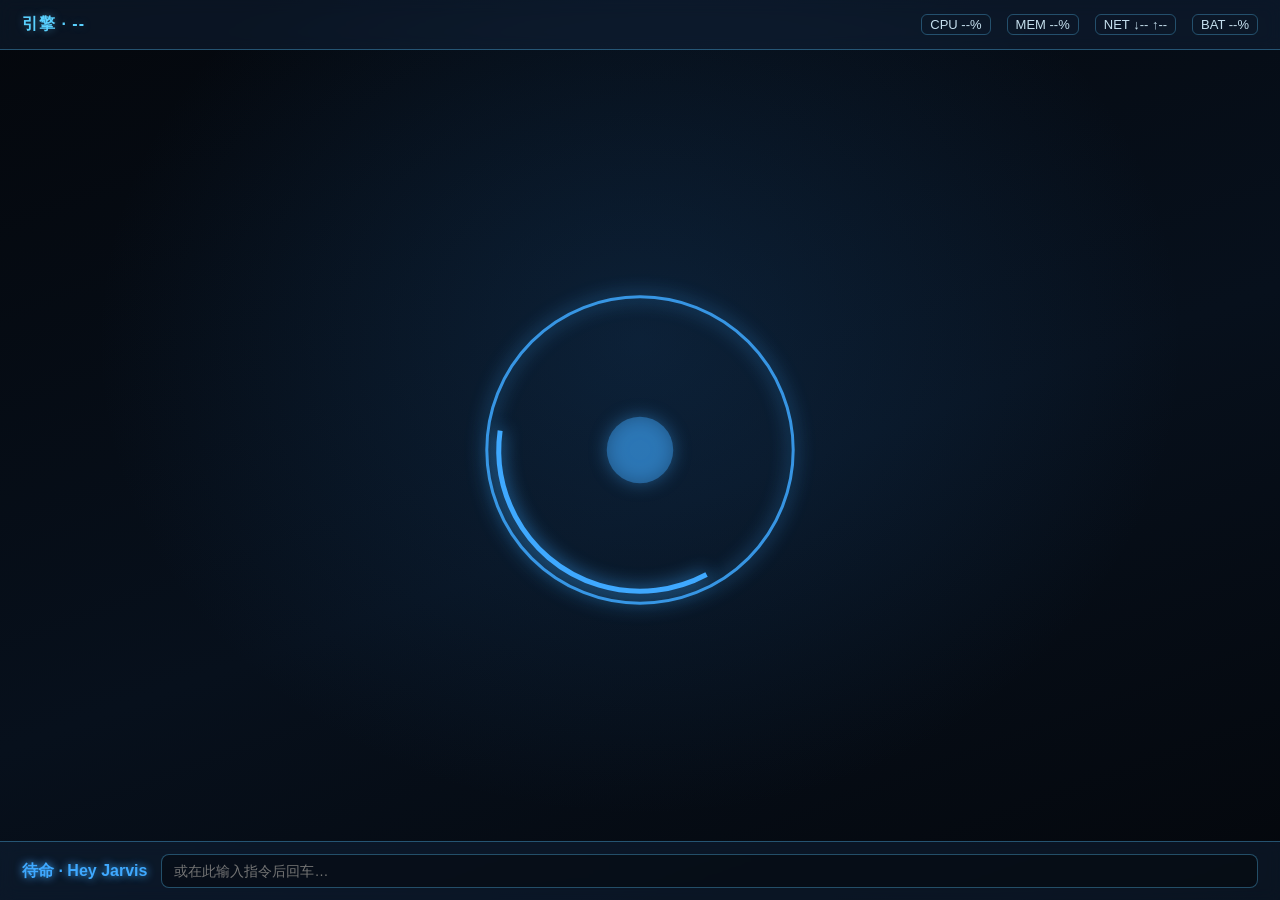
<file: jarvis_console/hud/index.html>
<!DOCTYPE html>
<html lang="zh-CN">
<head>
  <meta charset="utf-8" />
  <meta name="viewport" content="width=device-width, initial-scale=1.0" />
  <title>JARVIS HUD</title>
  <link rel="stylesheet" href="css/hud.css" />
</head>
<body>
  <div id="hud">
    <!-- 顶栏：引擎徽标 + 系统状态 -->
    <div id="topbar">
      <div id="engineBadge" class="badge">引擎 · --</div>
      <div id="sysStatus" class="sys">
        <span data-k="cpu">CPU --%</span>
        <span data-k="mem">MEM --%</span>
        <span data-k="net">NET ↓-- ↑--</span>
        <span data-k="battery">BAT --%</span>
      </div>
    </div>

    <!-- 中央舞台：四态核心环 + 字幕 -->
    <div id="stage">
      <canvas id="coreCanvas"></canvas>
      <div id="subtitle"></div>
    </div>

    <!-- 3D 演示层（Three.js，离线优先；缺失则优雅降级） -->
    <div id="demoLayer" class="hidden">
      <canvas id="demoCanvas"></canvas>
      <div id="demoHint">拖拽旋转 · 滚轮缩放 · 双击退出</div>
    </div>

    <!-- 底栏：状态 + 文字输入通道（老用户仍可键盘） -->
    <div id="bottombar">
      <div id="micState" class="mic">待命 · Hey Jarvis</div>
      <input id="textInput" type="text" placeholder="或在此输入指令后回车…" />
    </div>
  </div>

  <!-- 桥脚本：按 PARTS 顺序加载，后文件可用前文件变量 -->
  <script src="js/boot.js"></script>
</body>
</html>
</file>
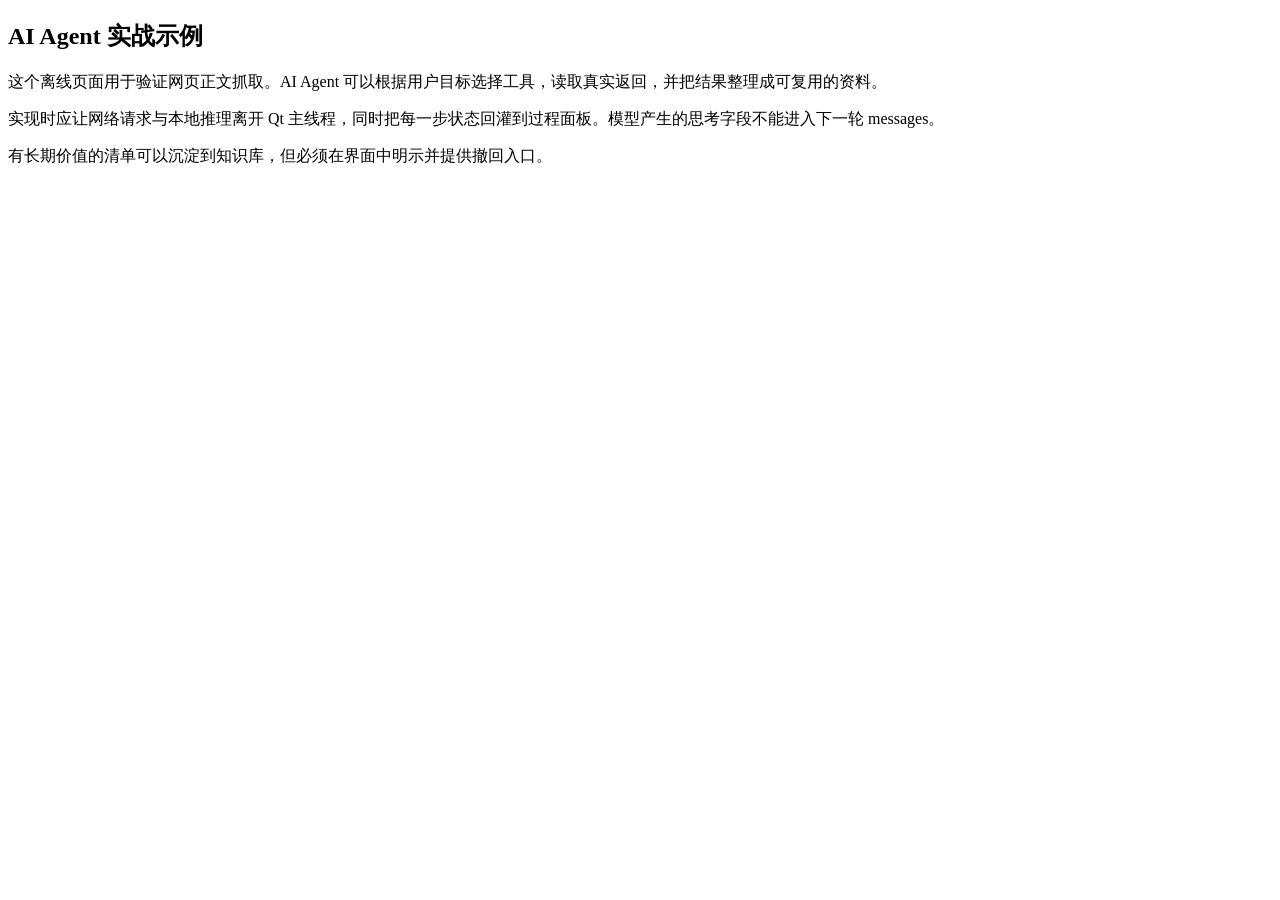
<file: jarvis_console/fixtures/page_sample.html>
<!doctype html>
<html lang="zh-CN">
<head>
  <meta charset="utf-8">
  <title>AI Agent 实战示例</title>
  <meta name="keywords" content="AI,Agent,工具调用,知识库">
</head>
<body>
<article>
  <h1>AI Agent 实战示例</h1>
  <p>这个离线页面用于验证网页正文抓取。AI Agent 可以根据用户目标选择工具，读取真实返回，并把结果整理成可复用的资料。</p>
  <p>实现时应让网络请求与本地推理离开 Qt 主线程，同时把每一步状态回灌到过程面板。模型产生的思考字段不能进入下一轮 messages。</p>
  <p>有长期价值的清单可以沉淀到知识库，但必须在界面中明示并提供撤回入口。</p>
</article>
</body>
</html>
</file>
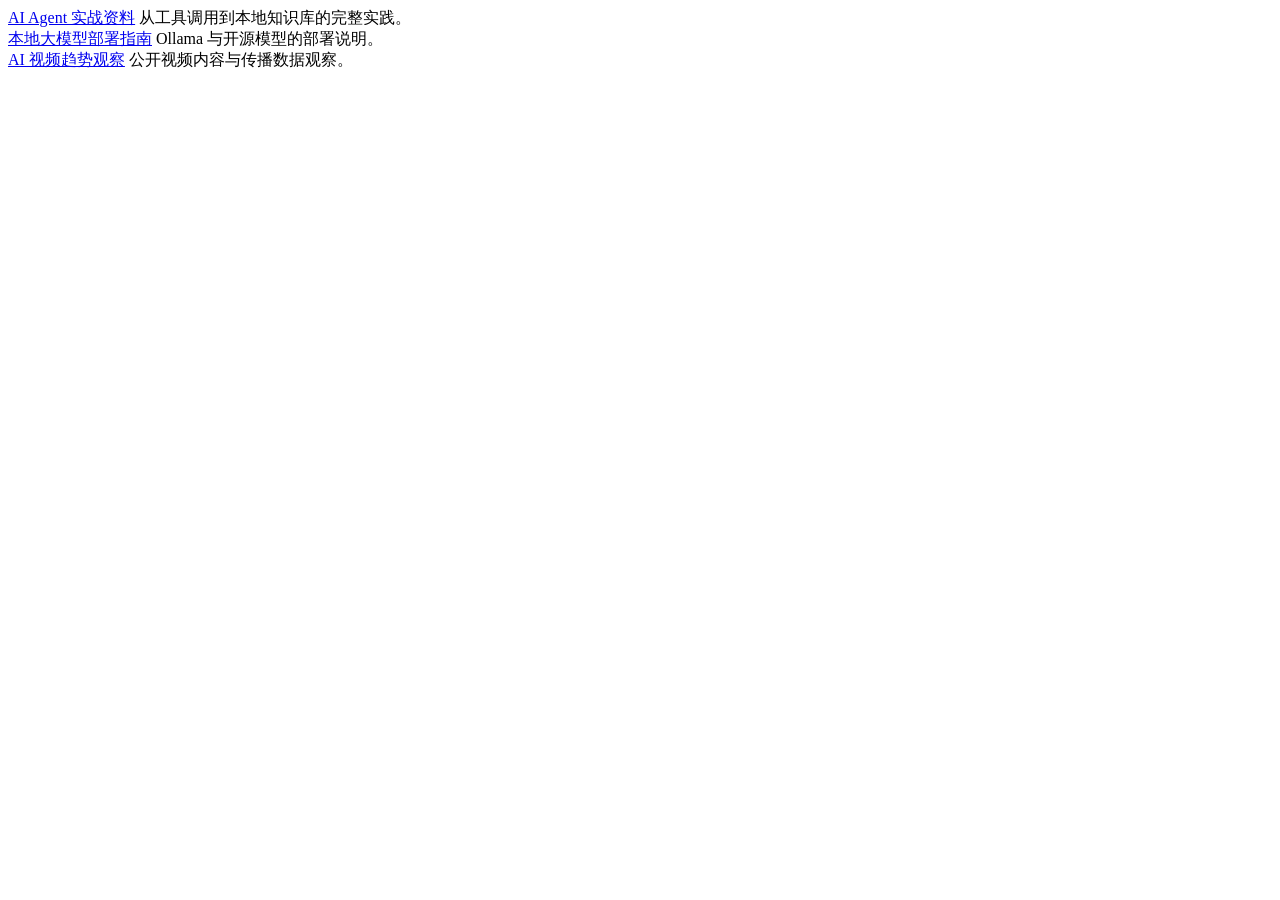
<file: jarvis_console/fixtures/websearch_sample.html>
<!doctype html>
<html lang="zh-CN">
<head><meta charset="utf-8"><title>搜索样本</title></head>
<body>
<div class="result">
  <a class="result__a" href="https://example.com/ai-agent">AI Agent 实战资料</a>
  <a class="result__snippet">从工具调用到本地知识库的完整实践。</a>
</div>
<div class="result">
  <a class="result__a" href="https://example.com/local-llm">本地大模型部署指南</a>
  <a class="result__snippet">Ollama 与开源模型的部署说明。</a>
</div>
<div class="result">
  <a class="result__a" href="https://example.com/ai-video">AI 视频趋势观察</a>
  <a class="result__snippet">公开视频内容与传播数据观察。</a>
</div>
</body>
</html>
</file>
<file: jarvis_console/hud/css/hud.css>
/* HUD 全息蓝青玻璃拟态样式。颜色由 skins.js 注入的 CSS 变量驱动。 */
:root {
  --jarvis-bg: rgba(8, 16, 26, 0.72);
  --jarvis-glass: rgba(20, 40, 64, 0.42);
  --jarvis-border: rgba(90, 200, 255, 0.35);
  --jarvis-accent: #5ad1ff;
  --jarvis-text: #d6f1ff;
  --jarvis-state: #3fa9ff; /* 随四态变化 */
}

* { box-sizing: border-box; margin: 0; padding: 0; }
html, body { width: 100%; height: 100%; overflow: hidden; background: #05080d; }
body {
  font-family: "Microsoft YaHei UI", "Segoe UI", sans-serif;
  color: var(--jarvis-text);
  user-select: none;
}

#hud {
  position: relative;
  width: 100vw; height: 100vh;
  background:
    radial-gradient(ellipse at 50% 38%, rgba(30, 90, 150, 0.25), transparent 60%),
    linear-gradient(160deg, #04070c 0%, #07101c 55%, #04070c 100%);
}

/* 顶栏 */
#topbar {
  position: absolute; top: 0; left: 0; right: 0;
  display: flex; justify-content: space-between; align-items: center;
  padding: 14px 22px;
  background: var(--jarvis-glass);
  border-bottom: 1px solid var(--jarvis-border);
  backdrop-filter: blur(8px);
  z-index: 5;
}
.badge {
  font-weight: 700; letter-spacing: 1px;
  color: var(--jarvis-accent);
  text-shadow: 0 0 8px var(--jarvis-border);
}
.sys { display: flex; gap: 16px; font-size: 13px; opacity: 0.92; }
.sys span { padding: 2px 8px; border: 1px solid var(--jarvis-border); border-radius: 6px; }
.sys .warn { color: #ffcf6b; border-color: #ffcf6b; }

/* 中央舞台 */
#stage { position: absolute; inset: 0; display: flex; align-items: center; justify-content: center; }
#coreCanvas { width: min(56vh, 520px); height: min(56vh, 520px); }
#subtitle {
  position: absolute; bottom: 16%;
  max-width: 70vw; text-align: center;
  font-size: 22px; line-height: 1.5;
  text-shadow: 0 0 10px var(--jarvis-state);
  transition: opacity 0.3s;
}

/* 3D 演示层 */
#demoLayer { position: absolute; inset: 0; z-index: 8; }
#demoLayer.hidden { display: none; }
#demoCanvas { width: 100%; height: 100%; }
#demoHint {
  position: absolute; bottom: 12px; left: 50%; transform: translateX(-50%);
  font-size: 12px; opacity: 0.6; pointer-events: none;
}

/* 底栏 */
#bottombar {
  position: absolute; bottom: 0; left: 0; right: 0;
  display: flex; align-items: center; gap: 14px;
  padding: 12px 22px;
  background: var(--jarvis-glass);
  border-top: 1px solid var(--jarvis-border);
  backdrop-filter: blur(8px);
  z-index: 5;
}
.mic { font-weight: 600; color: var(--jarvis-state); text-shadow: 0 0 8px var(--jarvis-state); }
#textInput {
  flex: 1; background: rgba(0,0,0,0.35); border: 1px solid var(--jarvis-border);
  color: var(--jarvis-text); border-radius: 8px; padding: 8px 12px; font-size: 14px;
  outline: none;
}
#textInput:focus { border-color: var(--jarvis-accent); }

.hidden { display: none !important; }
</file>
